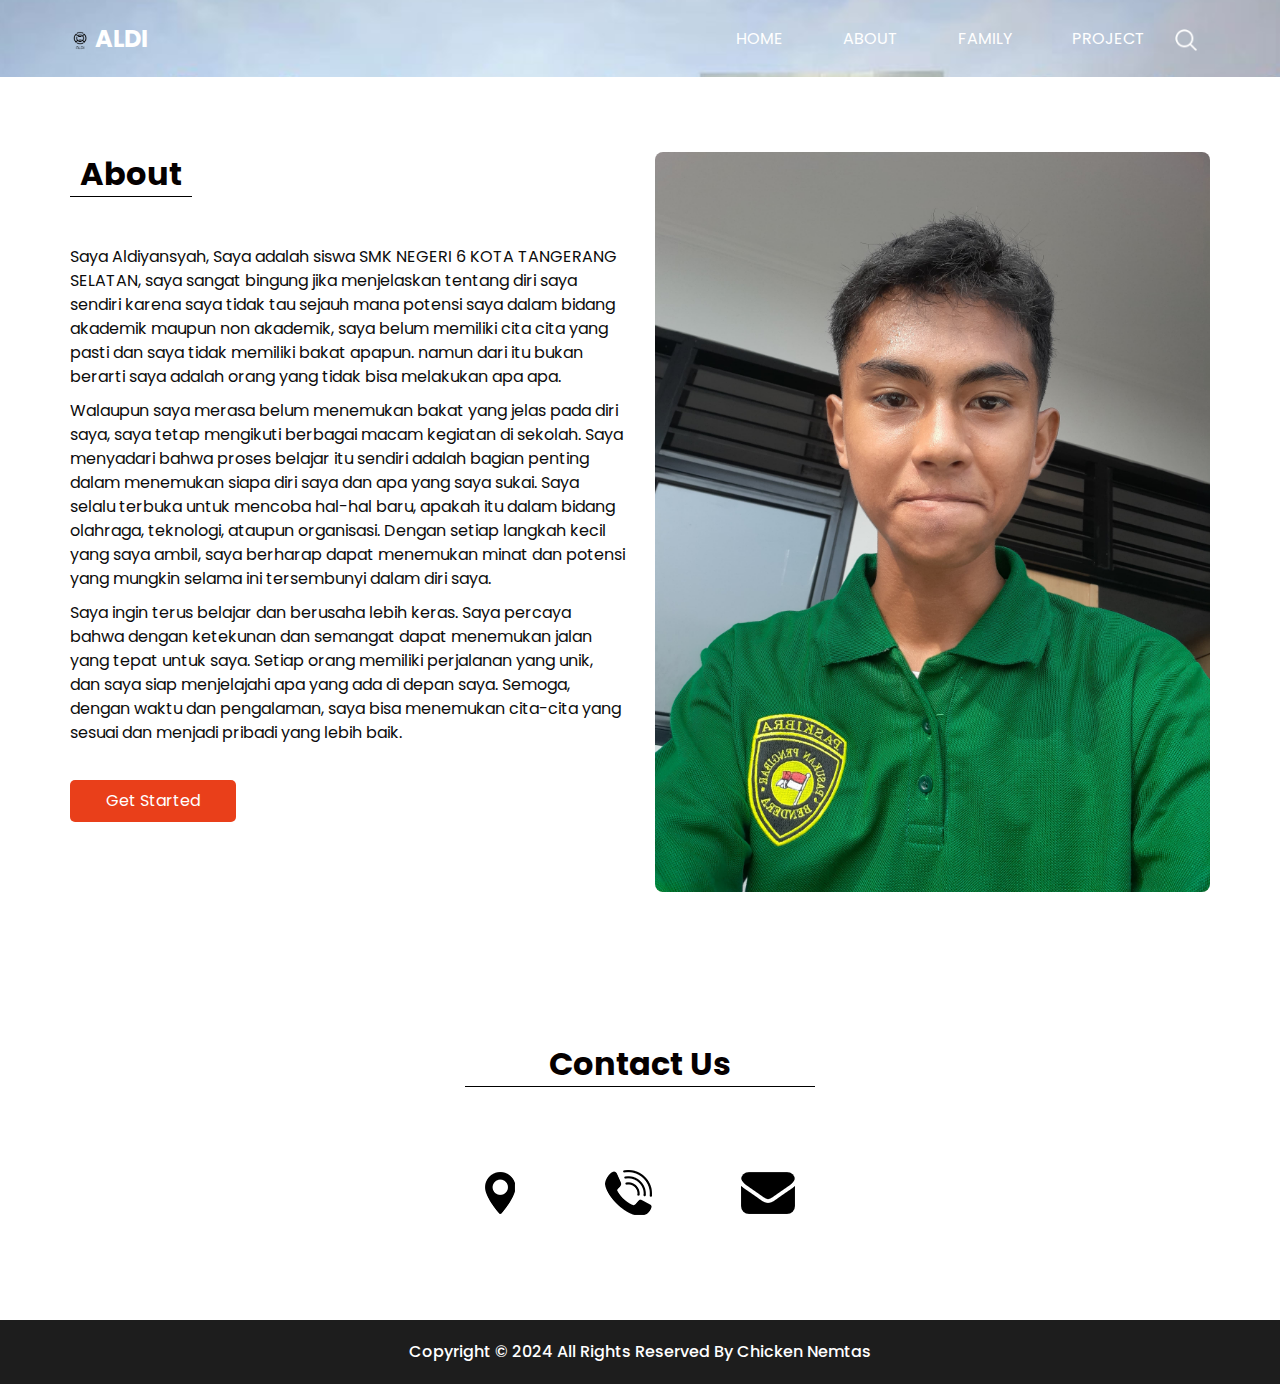
<file: about.html>
<!DOCTYPE html>
<html>

<head>
  <!-- Basic -->
  <meta charset="utf-8" />
  <meta http-equiv="X-UA-Compatible" content="IE=edge" />
  <!-- Mobile Metas -->
  <meta name="viewport" content="width=device-width, initial-scale=1, shrink-to-fit=no" />
  <!-- Site Metas -->
  <meta name="keywords" content="" />
  <meta name="description" content="" />
  <meta name="author" content="" />

  <title>Me</title>

  <!-- slider stylesheet -->
  <link rel="stylesheet" type="text/css"
    href="https://cdnjs.cloudflare.com/ajax/libs/OwlCarousel2/2.1.3/assets/owl.carousel.min.css" />


  <!-- font wesome stylesheet -->
  <link rel="stylesheet" href="https://maxcdn.bootstrapcdn.com/font-awesome/4.3.0/css/font-awesome.min.css">

  <!-- bootstrap core css -->
  <link rel="stylesheet" type="text/css" href="css/bootstrap.css" />

  <!-- fonts style -->
  <link href="https://fonts.googleapis.com/css?family=Poppins:400,600,700&display=swap" rel="stylesheet">
  <!-- Custom styles for this template -->
  <link href="css/style.css" rel="stylesheet" />
  <!-- responsive style -->
  <link href="css/responsive.css" rel="stylesheet" />
</head>

<body class="sub_page">
  <div class="hero_area">
    <!-- header section strats -->
    <header class="header_section">
      <div class="container">
        <nav class="navbar navbar-expand-lg custom_nav-container pt-3">
          <a class="navbar-brand mr-5" href="index.html">
            <img src="images/logo-removebg-preview-1.png" alt="">
            <span>
              ALDI
            </span>
          </a>
          <button class="navbar-toggler" type="button" data-toggle="collapse" data-target="#navbarSupportedContent"
            aria-controls="navbarSupportedContent" aria-expanded="false" aria-label="Toggle navigation">
            <span class="navbar-toggler-icon"></span>
          </button>
          <div class="collapse navbar-collapse" id="navbarSupportedContent">
            <div class="d-flex ml-auto flex-column flex-lg-row align-items-center">
              <ul class="navbar-nav  ">
                <li class="nav-item ">
                  <a class="nav-link" href="index.html">Home <span class="sr-only">(current)</span></a>
                </li>
                <li class="nav-item active">
                  <a class="nav-link" href="about.html"> About </a>
                </li>
                <li class="nav-item">
                  <a class="nav-link" href="family.html"> Family </a>
                </li>
                <li class="nav-item">
                  <a class="nav-link" href="project.html">Project</a>
                </li>
              </ul>
              <form class="form-inline">
                <button class="btn  my-2 my-sm-0 nav_search-btn" type="submit"></button>
              </form>
            </div>
          </div>
        </nav>
      </div>
    </header>
    <!-- end header section -->
  </div>

  <!-- about section -->

  <section class="about_section layout_padding">
    <div class="container">
      <div class="row">
        <div class="col-md-6">
          <div class="detail-box">
            <div class="heading_container">
              <h2>
                About 
              </h2>
            </div>
            <p>
              Saya Aldiyansyah, Saya adalah siswa SMK NEGERI 6 KOTA TANGERANG SELATAN, saya sangat bingung jika menjelaskan tentang diri saya sendiri karena saya tidak tau sejauh mana potensi saya dalam bidang akademik maupun non akademik, saya belum memiliki cita cita yang pasti dan saya tidak memiliki bakat apapun. namun dari itu bukan berarti saya adalah orang yang tidak bisa melakukan apa apa.</p>
              <p>Walaupun saya merasa belum menemukan bakat yang jelas pada diri saya, saya tetap mengikuti berbagai macam kegiatan di sekolah. Saya menyadari bahwa proses belajar itu sendiri adalah bagian penting dalam menemukan siapa diri saya dan apa yang saya sukai. Saya selalu terbuka untuk mencoba hal-hal baru, apakah itu dalam bidang olahraga, teknologi, ataupun organisasi. Dengan setiap langkah kecil yang saya ambil, saya berharap dapat menemukan minat dan potensi yang mungkin selama ini tersembunyi dalam diri saya.
            </p>
            <p>Saya ingin terus belajar dan berusaha lebih keras. Saya percaya bahwa dengan ketekunan dan semangat dapat menemukan jalan yang tepat untuk saya. Setiap orang memiliki perjalanan yang unik, dan saya siap menjelajahi apa yang ada di depan saya. Semoga, dengan waktu dan pengalaman, saya bisa menemukan cita-cita yang sesuai dan menjadi pribadi yang lebih baik.</p>
            <a href="https://www.instagram.com/aldiynsyah_?igsh=ZGhoYjg1eDV4Nnh0">
              Get Started
            </a>
          </div>
        </div>
        <div class="col-md-6">
          <div class="img-box">
            <img src="images/aldiy.jpg" alt="">
          </div>
        </div>
      </div>
    </div>
  </section>
  <!-- end about section -->

  <!-- info section -->

  <section class="info_section layout_padding">
    <div class="footer_contact">
      <div class="heading_container">
        <h2>
          Contact Us
        </h2>
      </div>
      <div class="box">
        <a href="https://maps.app.goo.gl/9Eqa8jBsxcSSpuYeA" class="img-box">
          <img src="images/location.png" alt="" class="img-1">
          <img src="images/location-o.png" alt="" class="img-2">
        </a>
        <a href=" https://wa.me/qr/7QOBRFUUGHLRF1" class="img-box">
          <img src="images/call.png" alt="" class="img-1">
          <img src="images/call-o.png" alt="" class="img-2">
        </a>
        <a href="https://www.instagram.com/aldiynsyah_?igsh=ZGhoYjg1eDV4Nnh0" class="img-box">
          <img src="images/envelope.png" alt="" class="img-1">
          <img src="images/envelope-o.png" alt="" class="img-2">
        </a>
      </div>
    </div>


  </section>



  <!-- end info section -->

  <!-- footer section -->
  <section class="container-fluid footer_section">
    <p>
      Copyright &copy; 2024 All Rights Reserved By Chicken Nemtas
      <a href="https://html.design/"></a>
    </p>
  </section>
  <!-- footer section -->

  <script type="text/javascript" src="js/jquery-3.4.1.min.js"></script>
  <script type="text/javascript" src="js/bootstrap.js"></script>

</body>

</html>
</file>
<file: css/style.css>
body {
  font-family: 'Poppins', sans-serif;
  color: #0c0c0c;
  background-color: #ffffff;
}

.layout_padding {
  padding: 75px 0;
}

.layout_padding2 {
  padding: 45px 0;
}

.layout_padding2-top {
  padding-top: 45px;
}

.layout_padding2-bottom {
  padding-bottom: 45px;
}

.layout_padding-top {
  padding-top: 75px;
}

.layout_padding-bottom {
  padding-bottom: 75px;
}

.heading_container {
  display: -webkit-box;
  display: -ms-flexbox;
  display: flex;
}

.heading_container h2 {
  font-weight: bold;
  color: #050000;
  padding: 3px 10px;
  border-bottom: 1px solid #000000;
}

/*header section*/
.hero_area {
  height: 100vh;
  background-image: url(../images/banner2.png);
  background-size: cover;
}

.sub_page .hero_area {
  height: auto;
}

.header_section .container-fluid {
  padding-right: 25px;
  padding-left: 25px;
}

.header_section .nav_container {
  margin: 0 auto;
}

.custom_nav-container.navbar-expand-lg .navbar-nav .nav-item .nav-link {
  padding: 10px 30px;
  color: #ffffff;
  text-align: center;
  text-transform: uppercase;
}

a,
a:hover,
a:focus {
  text-decoration: none;
}

a:hover,
a:focus {
  color: initial;
}

.btn,
.btn:focus {
  outline: none !important;
  -webkit-box-shadow: none;
          box-shadow: none;
}

.custom_nav-container .nav_search-btn {
  background-image: url(../images/search-icon.png);
  background-size: 22px;
  background-repeat: no-repeat;
  background-position-y: 7px;
  width: 35px;
  height: 35px;
  padding: 0;
  border: none;
}

.navbar-brand {
  display: -webkit-box;
  display: -ms-flexbox;
  display: flex;
  -webkit-box-align: center;
      -ms-flex-align: center;
          align-items: center;
}

.navbar-brand img {
  width: 20px;
  margin-right: 5px;
}

.navbar-brand span {
  font-size: 24px;
  font-weight: 700;
  color: #ffffff;
  text-transform: uppercase;
}

.custom_nav-container {
  z-index: 99999;
  padding: 15px 0;
}

.custom_nav-container .navbar-toggler {
  outline: none;
}

.custom_nav-container .navbar-toggler .navbar-toggler-icon {
  background-image: url(../images/search-icon.png);
  background-size: 19px;
}

/*end header section*/
/* slider section */
.slider_section {
  height: calc(100% - 80px);
  display: -webkit-box;
  display: -ms-flexbox;
  display: flex;
  -webkit-box-align: center;
      -ms-flex-align: center;
          align-items: center;
}

.slider_section .detail-box {
  color: #ffffff;
}

.slider_section .detail-box h1 {
  text-transform: uppercase;
}

.slider_section .detail-box h1 span {
  color: #e93f1a;
}

.slider_section .detail-box p {
  margin-top: 15px;
}

.slider_section .detail-box .btn-box {
  margin-top: 45px;
}

.slider_section .detail-box .btn-box a {
  display: inline-block;
  padding: 10px 45px;
  background-color: #e93f1a;
  color: #ffffff;
  -webkit-transition: all 0.3s;
  transition: all 0.3s;
  border: 1px solid transparent;
  border-radius: 5px;
}

.slider_section .detail-box .btn-box a:hover {
  background-color: transparent;
  border-color: #e93f1a;
  color: #e93f1a;
}

.slider_section #carouselExampleIndicators {
  width: 100%;
}

.slider_section .carousel-indicators {
  -webkit-box-orient: vertical;
  -webkit-box-direction: normal;
      -ms-flex-direction: column;
          flex-direction: column;
  color: #0f0202;
  -webkit-box-pack: justify;
      -ms-flex-pack: justify;
          justify-content: space-between;
  left: initial;
  width: 25px;
  height: 200%;
  margin: 0;
  bottom: 50%;
  right: 45px;
  -webkit-transform: translateY(50%);
          transform: translateY(50%);
}

.slider_section .carousel-indicators::before {
  content: "";
  position: absolute;
  top: 50%;
  left: 50%;
  width: 1px;
  height: 55%;
  background-color: #ffffff;
  -webkit-transform: translate(-50%, -50%);
          transform: translate(-50%, -50%);
}

.slider_section .carousel-indicators span {
  margin: 0 2px;
}

.slider_section .carousel-indicators li {
  text-indent: unset;
  margin: 0;
  border: none;
  opacity: 1;
  background-color: transparent;
  width: auto;
  height: auto;
}

.slider_section .carousel-indicators li.active {
  color: #e93f1a;
}

.slider_section .custom_carousel-control {
  position: absolute;
  top: 50%;
  left: 25px;
  width: 105px;
  -webkit-transform: translateY(-50%);
          transform: translateY(-50%);
}

.slider_section .custom_carousel-control .carousel-control-prev,
.slider_section .custom_carousel-control .carousel-control-next {
  margin: 10px 0;
  position: relative;
  width: 45px;
  height: 45px;
  border: none;
  opacity: 1;
  background-repeat: no-repeat;
  background-size: 8px;
  background-position: center;
  background-color: #e8e8e8;
  border-radius: 100%;
}

.slider_section .custom_carousel-control .carousel-control-prev:hover,
.slider_section .custom_carousel-control .carousel-control-next:hover {
  background-color: #e93f1a;
}

.slider_section .custom_carousel-control .carousel-control-prev {
  background-image: url(../images/prev.png);
}

.slider_section .custom_carousel-control .carousel-control-prev:hover {
  background-image: url(../images/prev-white.png);
}

.slider_section .custom_carousel-control .carousel-control-next {
  background-image: url(../images/next.png);
}

.slider_section .custom_carousel-control .carousel-control-next:hover {
  background-image: url(../images/next-white.png);
}

/* end slider section */
.about_section .img-box img {
  width: 100%;
}

.about_section .detail-box a {
  display: inline-block;
  padding: 8px 35px;
  background-color: #e93f1a;
  color: #ffffff;
  -webkit-transition: all 0.3s;
  transition: all 0.3s;
  border: 1px solid transparent;
  border-radius: 5px;
  margin-top: 25px;
}

.about_section .detail-box a:hover {
  background-color: transparent;
  border-color: #e93f1a;
  color: #e93f1a;
}

.body_bg {
  background-image: url(../images/body_bg.jpg);
  background-size: cover;
}

.service_section {
  padding: 40px 0;
}

.box {
  text-align: center; /* Center content in the box */
  margin-bottom: 30px; /* Space between boxes */
}

.img-box {
  overflow: hidden; /* Hide overflow for a cleaner look */
  display: flex;
  justify-content: center; /* Center the image */
  align-items: center; /* Center the image vertically */
}

.img-box img {
  max-width: 100%; /* Make sure images are responsive */
  height: auto; /* Maintain aspect ratio */
  border-radius: 8px; /* Optional: add some rounding to the image */
}

h4 {
  margin-top: 15px; /* Add some space above the heading */
}

p {
  margin: 10px 0; /* Space between paragraph and heading */
}

a {
  text-decoration: none;
  color: #007bff; /* Example color, adjust as needed */
  transition: color 0.3s; /* Smooth transition for hover effect */
}

a:hover {
  color: #0056b3; /* Darker color on hover */
}


.quote_section .box {
  display: -webkit-box;
  display: -ms-flexbox;
  display: flex;
  -webkit-box-pack: justify;
      -ms-flex-pack: justify;
          justify-content: space-between;
  -webkit-box-align: center;
      -ms-flex-align: center;
          align-items: center;
}

.quote_section .box .btn-box a {
  display: inline-block;
  padding: 10px 55px;
  background-color: #e93f1a;
  color: #ffffff;
  -webkit-transition: all 0.3s;
  transition: all 0.3s;
  border: 1px solid transparent;
  border-radius: 5px;
}

.quote_section .box .btn-box a:hover {
  background-color: transparent;
  border-color: #e93f1a;
  color: #e93f1a;
}

.contact_section {
  padding: 60px 0;
}

.heading_container {
  text-align: center;
  margin-bottom: 40px;
}

.contact_bg {
  background-color: #f9f9f9;
  padding: 20px;
  border-radius: 8px;
  box-shadow: 0 4px 10px rgba(0, 0, 0, 0.1);
}

.video_container {
  text-align: left;
}

.share_video {
  margin-top: 20px;
}

.share_button {
  display: inline-block;
  padding: 10px 20px;
  background-color: #007bff;
  color: white;
  text-decoration: none;
  border-radius: 5px;
  transition: background-color 0.3s;
}

.share_button:hover {
  background-color: #0056b3;
}


/* client_section */
.client_section {
  font-family: "Roboto", sans-serif;
}

.client_section .img-box {
  min-width: 175px;
  max-width: 175px;
}

.client_section .img-box img {
  width: 100%;
}

.client_section .client_container {
  width: 70%;
  margin: auto;
}

.client_section .client-id {
  display: -webkit-box;
  display: -ms-flexbox;
  display: flex;
  -webkit-box-align: center;
      -ms-flex-align: center;
          align-items: center;
}

.client_section .client_name {
  display: -webkit-box;
  display: -ms-flexbox;
  display: flex;
  text-align: right;
  padding-left: 20px;
}

.client_section .client_name h3 {
  font-weight: 300;
  text-transform: uppercase;
}

.client_section .client_name p {
  color: #e93f1a;
}

.client_section .client_detail {
  padding: 25px 45px;
  background-color: #e93f1a;
}

.client_section .client_text p,
.client_section .client_text blockquote {
  margin: 0;
  position: relative;
  color: #fff;
}

.client_section .client_text blockquote::before,
.client_section .client_text blockquote::after {
  position: absolute;
  font-family: "FontAwesome";
  font-size: 20px;
}

.client_section .client_text blockquote::before {
  content: "\f10d";
  top: -6px;
  left: -30px;
}

.client_section .client_text blockquote::after {
  content: "\f10e";
  bottom: -10px;
  right: 5px;
}

.client_section .carousel-indicators {
  bottom: -75px;
  -webkit-box-pack: center;
      -ms-flex-pack: center;
          justify-content: center;
}

.client_section .carousel-indicators li {
  width: 15px;
  height: 15px;
  -webkit-box-sizing: unset;
          box-sizing: unset;
  background-color: #e93f1a;
  opacity: 1;
  border-radius: 100%;
}

.client_section .carousel-indicators li.active {
  background-color: #000;
} 
    .instagram-link i {
        font-size: 40px; /* Ganti ukuran sesuai kebutuhan */
        color: #010101; /* Warna ikon Instagram */
        transition: transform 0.3s; /* Efek transisi saat hover */
    }
    .instagram-link:hover i {
        transform: scale(1.2); /* Memperbesar ikon saat hover */
 }



/* end client_section */
.info_section {
  display: -webkit-box;
  display: -ms-flexbox;
  display: flex;
  -webkit-box-pack: center;
      -ms-flex-pack: center;
          justify-content: center;
}

.info_section .footer_contact {
  width: 350px;
}

.info_section .footer_contact .heading_container h2 {
  width: 100%;
  text-align: center;
}

.info_section .footer_contact .box {
  display: -webkit-box;
  display: -ms-flexbox;
  display: flex;
  -webkit-box-pack: justify;
      -ms-flex-pack: justify;
          justify-content: space-between;
  padding: 35px 20px 0 20px;
}

.info_section .footer_contact .box .img-box .img-2 {
  display: none;
}

.info_section .footer_contact .box .img-box:hover .img-1 {
  display: none;
}

.info_section .footer_contact .box .img-box:hover .img-2 {
  display: inline;
}

/* footer section*/
.footer_section {
  font-weight: 500;
  -webkit-box-pack: center;
      -ms-flex-pack: center;
          justify-content: center;
  padding: 20px;
  background-color: #1d1d1d;
}

.footer_section p {
  color: #ffffff;
  margin: 0;
  text-align: center;
}

.footer_section a {
  color: #ffffff;
}

/* end footer section*/
/*# sourceMappingURL=style.css.map */
</file>
<file: css/responsive.css>
@media (max-width: 1120px) {}

@media (max-width: 992px) {
    .hero_area {
        height: auto;
    }

    .slider_section {
        padding-top: 45px;
        padding-bottom: 75px;
    }

    .custom_nav-container .nav_search-btn {
        background-position: center;
    }

    .slider_section {
        background-size: cover;
        background-position: left;
    }

    .slider_section .carousel-indicators {

        height: 100%;
    }
}

@media (max-width: 768px) {

    .slider_section .detail-box {
        text-align: center;
    }

    .slider_section .carousel-indicators {
        display: none;
    }

    .slider_section .custom_carousel-control {

        display: none;
    }

    .about_section .img-box {
        margin-top: 35px;
    }

    .service_section .box {
        width: 100%;
    }


    .quote_section .box {

        flex-direction: column;
        text-align: center;

    }

    .client_section .box {
        width: 100%;
    }

    .client_section .client_container {
        width: 100%;
    }
}

@media (max-width: 576px) {}

@media (max-width: 480px) {
    .info_section .footer_contact {
        width: 315px;
    }
}

@media (max-width: 400px) {}

@media (max-width: 360px) {}

@media (min-width: 1200px) {
    .container {
        max-width: 1170px;
    }

}
</file>
